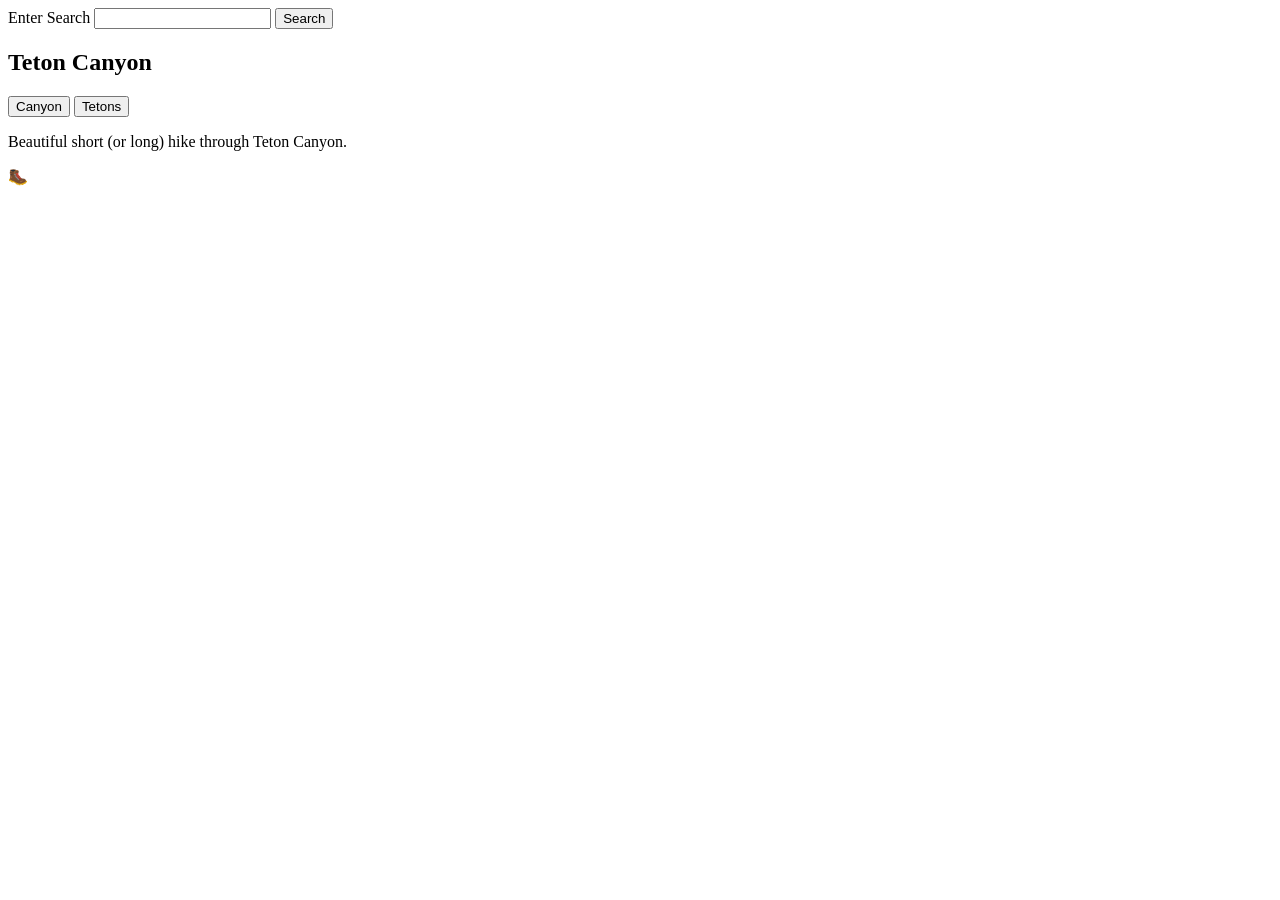
<file: week10/ponder/index.html>
<!DOCTYPE html>
<html>
  <head>
    <title>Sorting Activities</title>
    <script defer src="script.js"></script>
  </head>
  <body>
    <label for="search">Enter Search</label>
    <input id="search" type="text">
    <button id="searchButton">Search</button>
    <div id="hike-container">
      <div class="hike-card">
        <div class="hike-content">
          <h2>Teton Canyon</h2>
          <div class="hike-tags">
            <button>Canyon</button>
            <button>Tetons</button>
          </div>
          <p>Beautiful short (or long) hike through Teton Canyon.</p>
          <p><span class="rating" role="img" aria-label="1 out of 5">🥾</span></p>
        </div>
      </div>
    </div>
  </body>
</html>
</file>
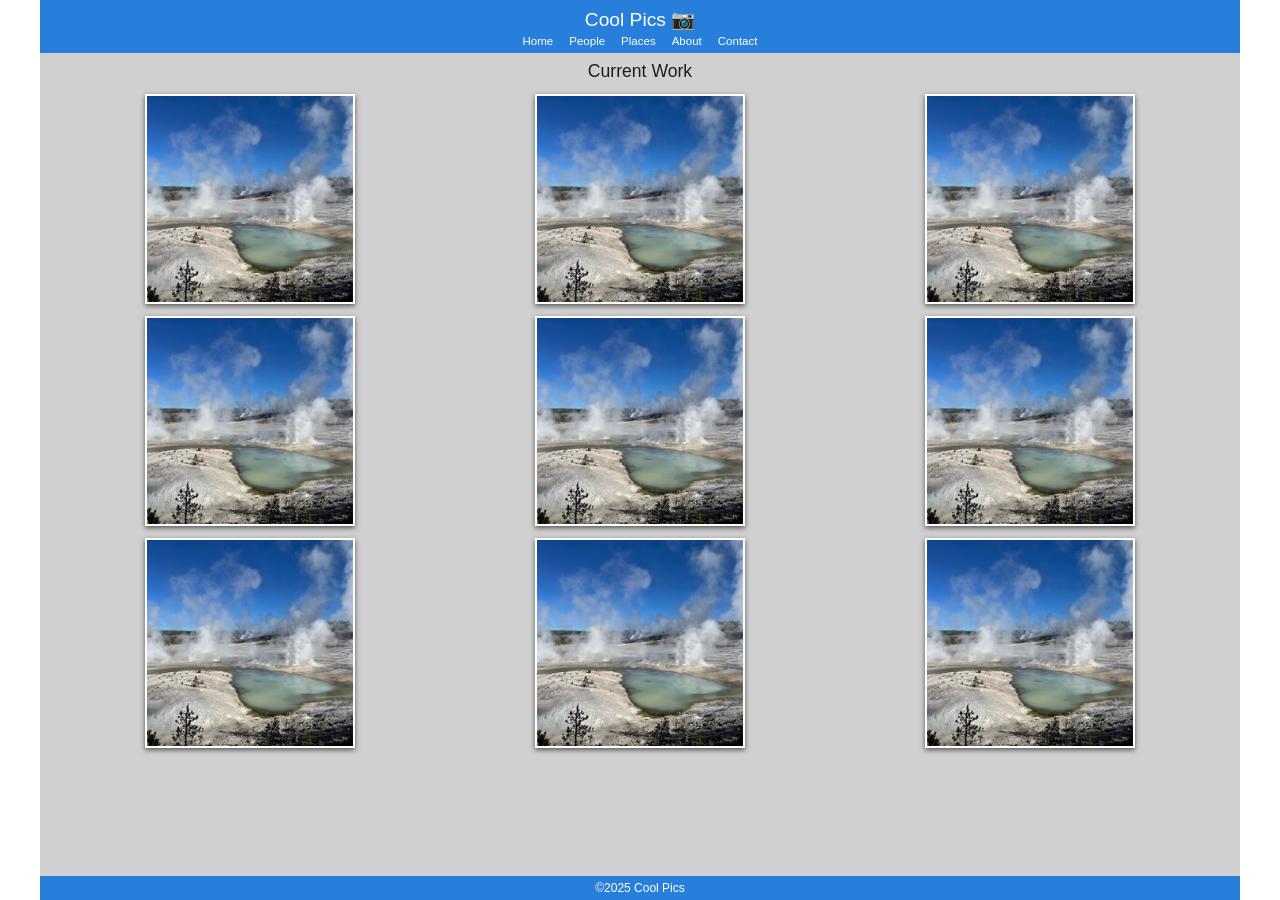
<file: week3/coolpics/index.html>
<!DOCTYPE html>
<html lang="en">
  <head>
    <meta charset="UTF-8" />
    <meta name="viewport" content="width=device-width, initial-scale=1.0" />
    <title>Cool Pics</title>
    <link rel="stylesheet" href="style.css" />
    <script src="script.js" defer></script>
  </head>
  <body>
    <header class="site-header">
      <h1>Cool Pics 📷</h1>
      <nav aria-label="Main navigation">
        <button class="menu-link" type="button" aria-expanded="false" aria-controls="site-links">
          Menu
        </button>
        <div class="desktop-links" id="site-links">
          <a href="#">Home</a>
          <a href="#">People</a>
          <a href="#">Places</a>
          <a href="#">About</a>
          <a href="#">Contact</a>
        </div>
      </nav>
    </header>

    <main>
      <h2>Current Work</h2>
      <section class="gallery" id="gallery" aria-label="Photo gallery">
        <img src="images/norris-sm.jpg" alt="A steaming geothermal pool beneath a blue sky" />
        <img src="images/norris-sm.jpg" alt="A steaming geothermal pool beneath a blue sky" />
        <img src="images/norris-sm.jpg" alt="A steaming geothermal pool beneath a blue sky" />
        <img src="images/norris-sm.jpg" alt="A steaming geothermal pool beneath a blue sky" />
        <img src="images/norris-sm.jpg" alt="A steaming geothermal pool beneath a blue sky" />
        <img src="images/norris-sm.jpg" alt="A steaming geothermal pool beneath a blue sky" />
        <img src="images/norris-sm.jpg" alt="A steaming geothermal pool beneath a blue sky" />
        <img src="images/norris-sm.jpg" alt="A steaming geothermal pool beneath a blue sky" />
        <img src="images/norris-sm.jpg" alt="A steaming geothermal pool beneath a blue sky" />
      </section>
      <dialog class="viewer" aria-label="Enlarged photo">
        <button class="close-viewer" type="button" aria-label="Close enlarged photo">×</button>
        <img class="viewer-image" alt="" />
      </dialog>
    </main>

    <footer>©2025 Cool Pics</footer>
  </body>
</html>
</file>
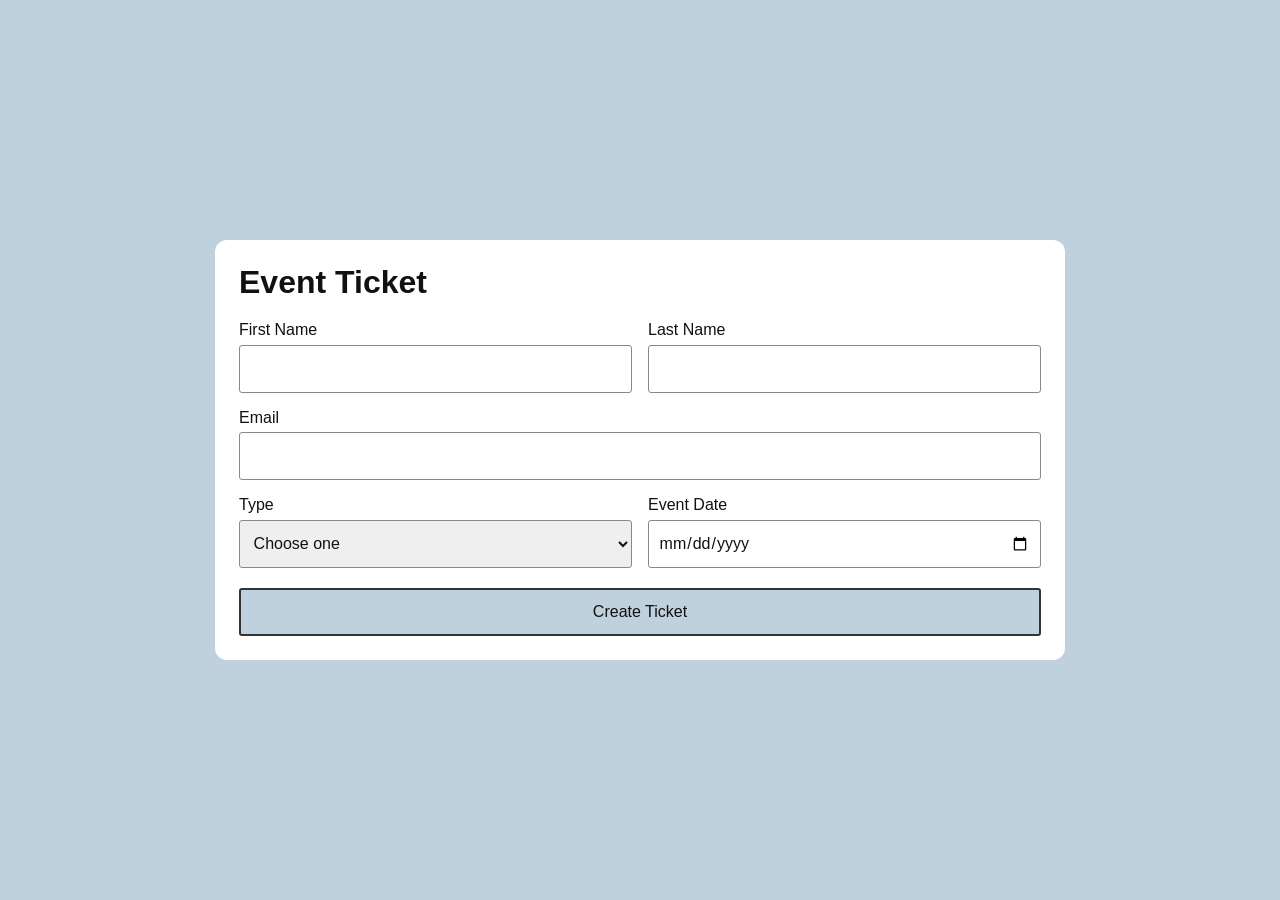
<file: week7/eventform/index.html>
<!DOCTYPE html>
<html lang="en">
<head>
  <meta charset="UTF-8" />
  <meta name="viewport" content="width=device-width, initial-scale=1.0" />
  <title>Event Ticket</title>
  <link rel="stylesheet" href="event.css" />
  <script src="event.js" defer></script>
</head>
<body>
  <main class="wrapper">
    <h1>Event Ticket</h1>

    <form id="eventForm" novalidate>
      <div class="field">
        <label for="firstName">First Name</label>
        <input id="firstName" name="firstName" type="text" autocomplete="given-name" required />
      </div>

      <div class="field">
        <label for="lastName">Last Name</label>
        <input id="lastName" name="lastName" type="text" autocomplete="family-name" required />
      </div>

      <div class="field full">
        <label for="email">Email</label>
        <input id="email" name="email" type="email" autocomplete="email" required />
      </div>

      <div class="field">
        <label for="type">Type</label>
        <select id="type" name="type" required>
          <option value="">Choose one</option>
          <option value="student">Student</option>
          <option value="guest">Guest</option>
        </select>
      </div>

      <div class="field">
        <label for="eventDate">Event Date</label>
        <input id="eventDate" name="eventDate" type="date" required />
      </div>

      <div id="studentField" class="field full" hidden>
        <label for="studentId">Student #</label>
        <input id="studentId" name="studentId" type="text" inputmode="numeric" autocomplete="off" />
      </div>

      <div id="guestField" class="field full" hidden>
        <label for="accessCode">Access Code</label>
        <input id="accessCode" name="accessCode" type="text" autocomplete="off" />
      </div>

      <button class="full" type="submit">Create Ticket</button>
    </form>

    <p id="message" class="message" role="alert" hidden></p>
    <section id="ticket" class="ticket" aria-live="polite" hidden>
      <h2>Ticket Created</h2>
      <p class="ticket-name"></p>
      <p class="ticket-type"></p>
      <p class="ticket-date"></p>
    </section>
  </main>
</body>
</html>
</file>
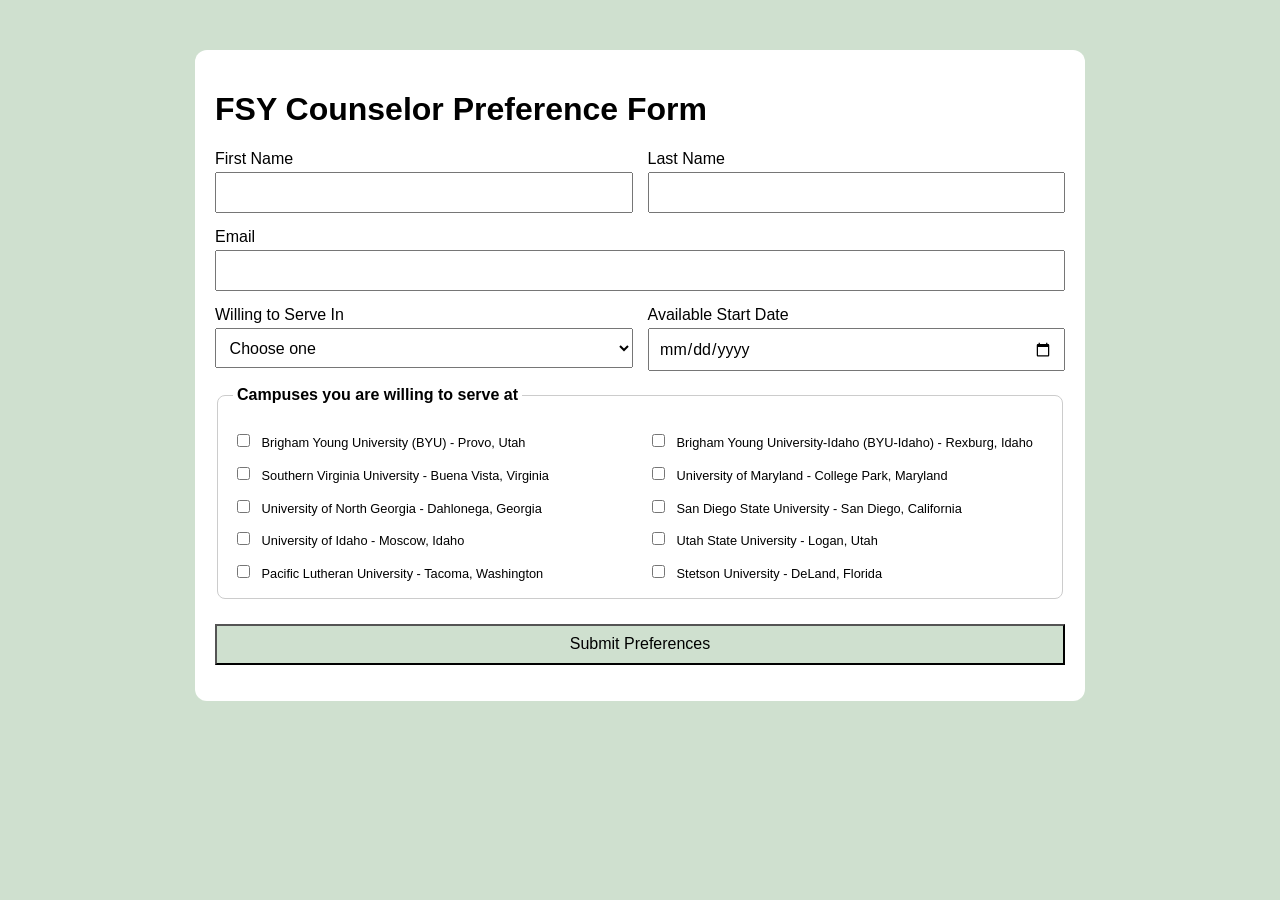
<file: week7/ponder/index.html>
<!DOCTYPE html>
<html lang="en">
<head>
  <meta charset="UTF-8" />
  <meta name="viewport" content="width=device-width, initial-scale=1.0" />
  <title>FSY Counselor Preference Form</title>
  <link rel="icon" href="favicon.ico">
  <link rel="stylesheet" href="form.css" />
  <script src="form.js" defer></script>
</head>
<body>
  <main class="wrapper">
    <h1>FSY Counselor Preference Form</h1>

    <form id="fsyForm">
      <div class="field">
        <label for="firstName">First Name</label>
        <input id="firstName" name="firstName" type="text" required />
      </div>

      <div class="field">
        <label for="lastName">Last Name</label>
        <input id="lastName" name="lastName" type="text" required />
      </div>

      <div class="field full">
        <label for="email">Email</label>
        <input id="email" name="email" type="email" required />
      </div>

      <div class="field">
        <label for="travelRange">Willing to Serve In</label>
        <select
          id="travelRange"
          name="travelRange"
          aria-controls="notesContainer"
          required
        >
          <option value="">Choose one</option>
          <option value="one">One campus</option>
          <option value="many">Two or more campuses</option>
        </select>
      </div>

      <div class="field">
        <label for="availableDate">Available Start Date</label>
        <input id="availableDate" name="availableDate" type="date" required />
      </div>

      <fieldset class="full campus-group">
        <legend>Campuses you are willing to serve at</legend>

        <div class="campus-grid">
          <label><input type="checkbox" name="campus" value="BYU - Provo, Utah" /> Brigham Young University (BYU) - Provo, Utah</label>
          <label><input type="checkbox" name="campus" value="BYU-Idaho - Rexburg, Idaho" /> Brigham Young University-Idaho (BYU-Idaho) - Rexburg, Idaho</label>
          <label><input type="checkbox" name="campus" value="Southern Virginia University - Buena Vista, Virginia" /> Southern Virginia University - Buena Vista, Virginia</label>
          <label><input type="checkbox" name="campus" value="University of Maryland - College Park, Maryland" /> University of Maryland - College Park, Maryland</label>
          <label><input type="checkbox" name="campus" value="University of North Georgia - Dahlonega, Georgia" /> University of North Georgia - Dahlonega, Georgia</label>
          <label><input type="checkbox" name="campus" value="San Diego State University - San Diego, California" /> San Diego State University - San Diego, California</label>
          <label><input type="checkbox" name="campus" value="University of Idaho - Moscow, Idaho" /> University of Idaho - Moscow, Idaho</label>
          <label><input type="checkbox" name="campus" value="Utah State University - Logan, Utah" /> Utah State University - Logan, Utah</label>
          <label><input type="checkbox" name="campus" value="Pacific Lutheran University - Tacoma, Washington" /> Pacific Lutheran University - Tacoma, Washington</label>
          <label><input type="checkbox" name="campus" value="Stetson University - DeLand, Florida" /> Stetson University - DeLand, Florida</label>
        </div>
      </fieldset>

      <div id="notesContainer" class="field full" hidden>
        <label for="notes">Travel Notes</label>
        <input id="notes" name="notes" type="text" />
      </div>

      <button class="full" type="submit">Submit Preferences</button>
    </form>

    <section id="output" aria-live="polite"></section>
  </main>
</body>
</html>
</file>
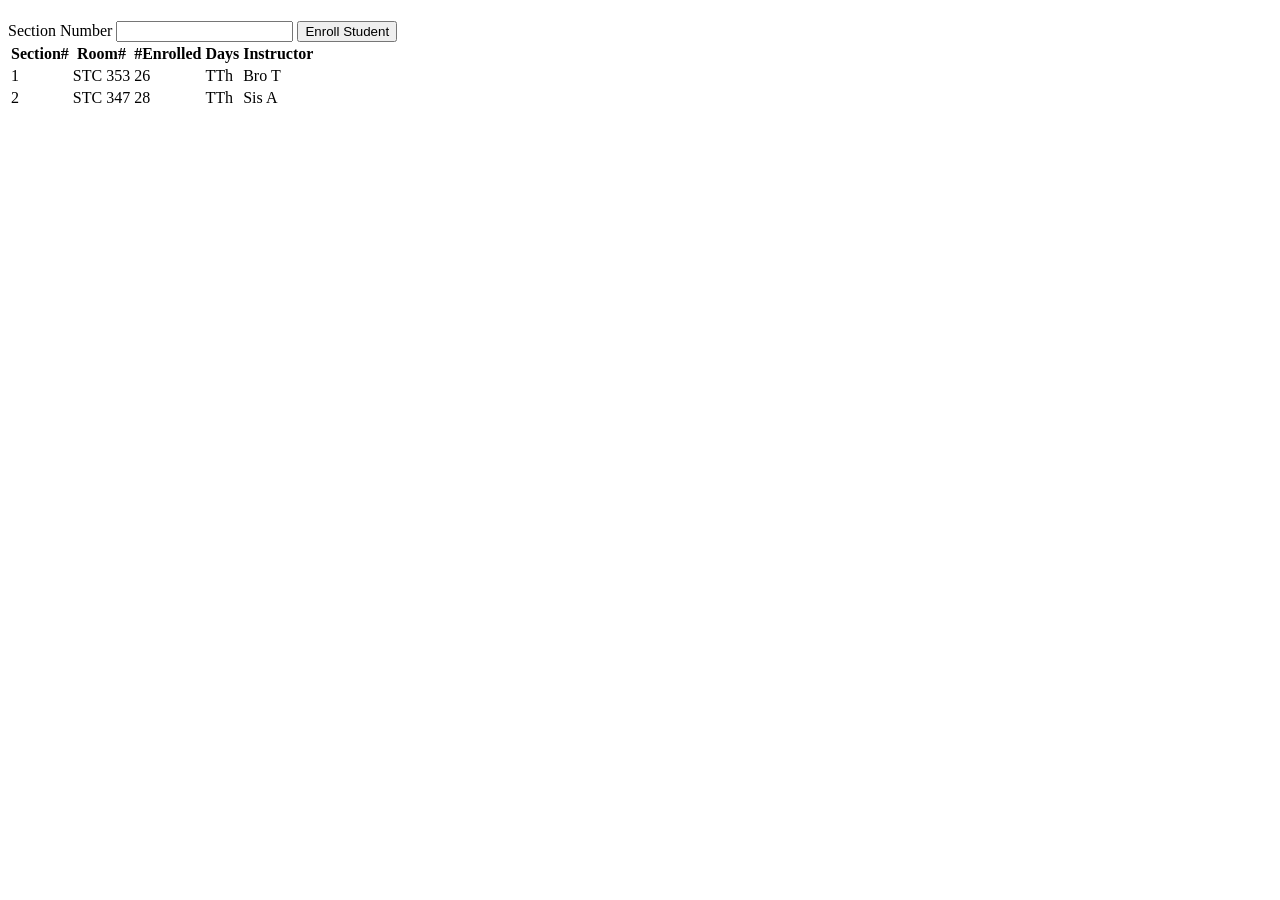
<file: week8/ponder/index.html>
<!DOCTYPE html>
<html lang="en">
<head>
    <meta charset="UTF-8">
    <meta name="viewport" content="width=device-width, initial-scale=1.0">
    <title>Document</title>
    <script src="script.js" defer></script>
</head>
<body>
    
<h1 id="courseName"></h1>
<h2 id="courseCode"></h2>
<label for="sectionNumber">Section Number</label>
<input id="sectionNumber" />
<button id="enrollStudent">Enroll Student</button>
<table>
  <thead>
    <tr>
      <th>Section#</th>
      <th>Room#</th>
      <th>#Enrolled</th>
      <th>Days</th>
      <th>Instructor</th>
    </tr>
  </thead>
  <tbody id="sections"></tbody>
</table>
          
</body>
</html>
</file>
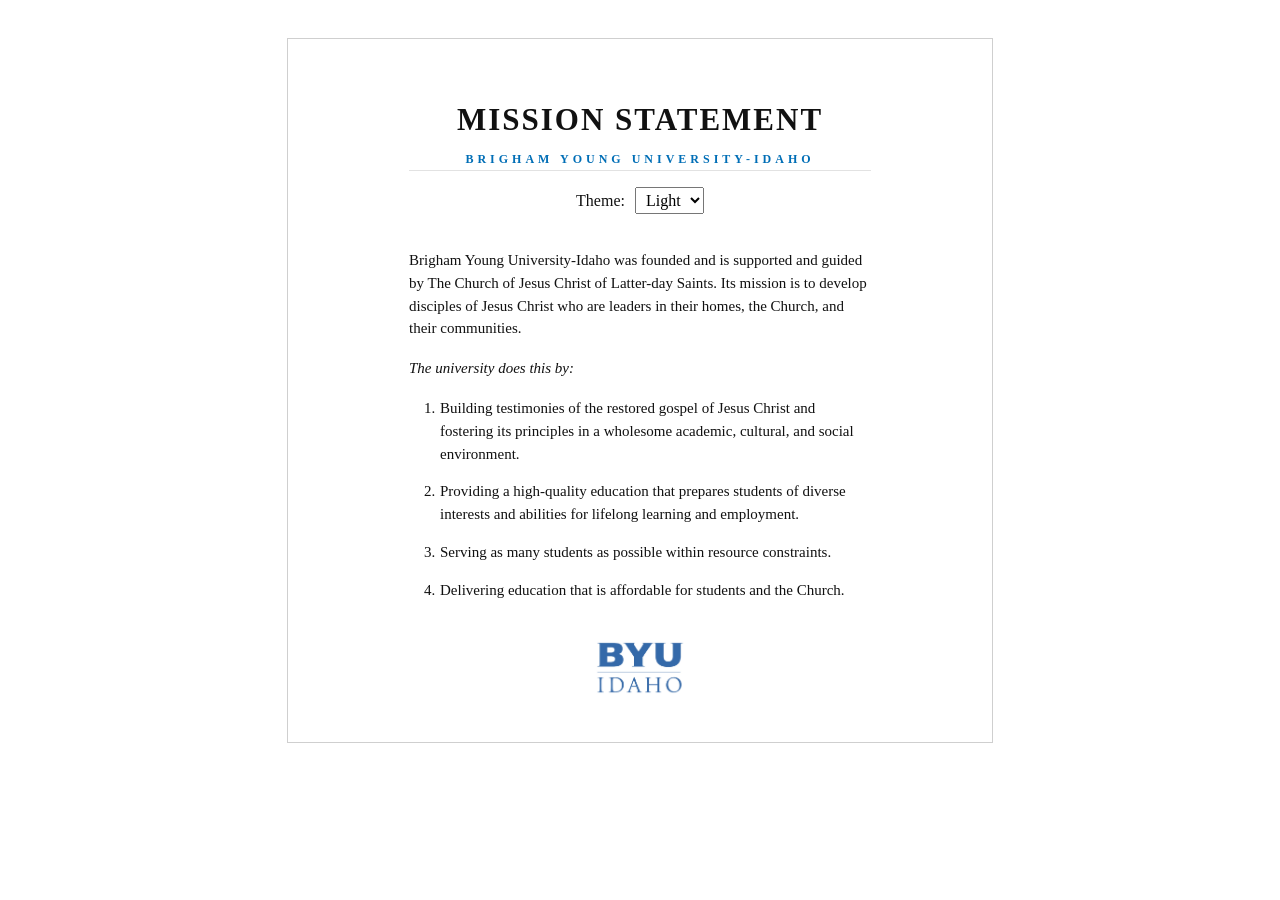
<file: week1/prove/mission/index.html>
<!DOCTYPE html>
<html lang="en">
<head>
    <meta charset="UTF-8">
    <meta name="viewport" content="width=device-width, initial-scale=1.0">
    <title>Mission Statement | Brigham Young University-Idaho</title>
    <link rel="stylesheet" href="style.css">
    <script src="script.js" defer></script>
</head>
<body>
    <main class="mission-card">
        <header class="mission-header">
            <h1>Mission Statement</h1>
            <p class="institution">Brigham Young University-Idaho</p>
            <div class="theme-picker">
                <label for="theme-select">Theme:</label>
                <select id="theme-select">
                    <option value="light">Light</option>
                    <option value="dark">Dark</option>
                </select>
            </div>
        </header>

        <section class="mission-content" aria-labelledby="mission-heading">
            <h2 id="mission-heading" class="visually-hidden">Brigham Young University-Idaho mission</h2>
            <p>
                Brigham Young University-Idaho was founded and is supported and guided by
                The Church of Jesus Christ of Latter-day Saints. Its mission is to develop
                disciples of Jesus Christ who are leaders in their homes, the Church, and
                their communities.
            </p>

            <p class="intro"><em>The university does this by:</em></p>

            <ol>
                <li>Building testimonies of the restored gospel of Jesus Christ and fostering its principles in a wholesome academic, cultural, and social environment.</li>
                <li>Providing a high-quality education that prepares students of diverse interests and abilities for lifelong learning and employment.</li>
                <li>Serving as many students as possible within resource constraints.</li>
                <li>Delivering education that is affordable for students and the Church.</li>
            </ol>
        </section>

        <footer class="mission-footer">
            <img id="byui-logo" src="byui-logo-blue.webp" alt="Brigham Young University-Idaho logo">
        </footer>
    </main>
</body>
</html>
</file>
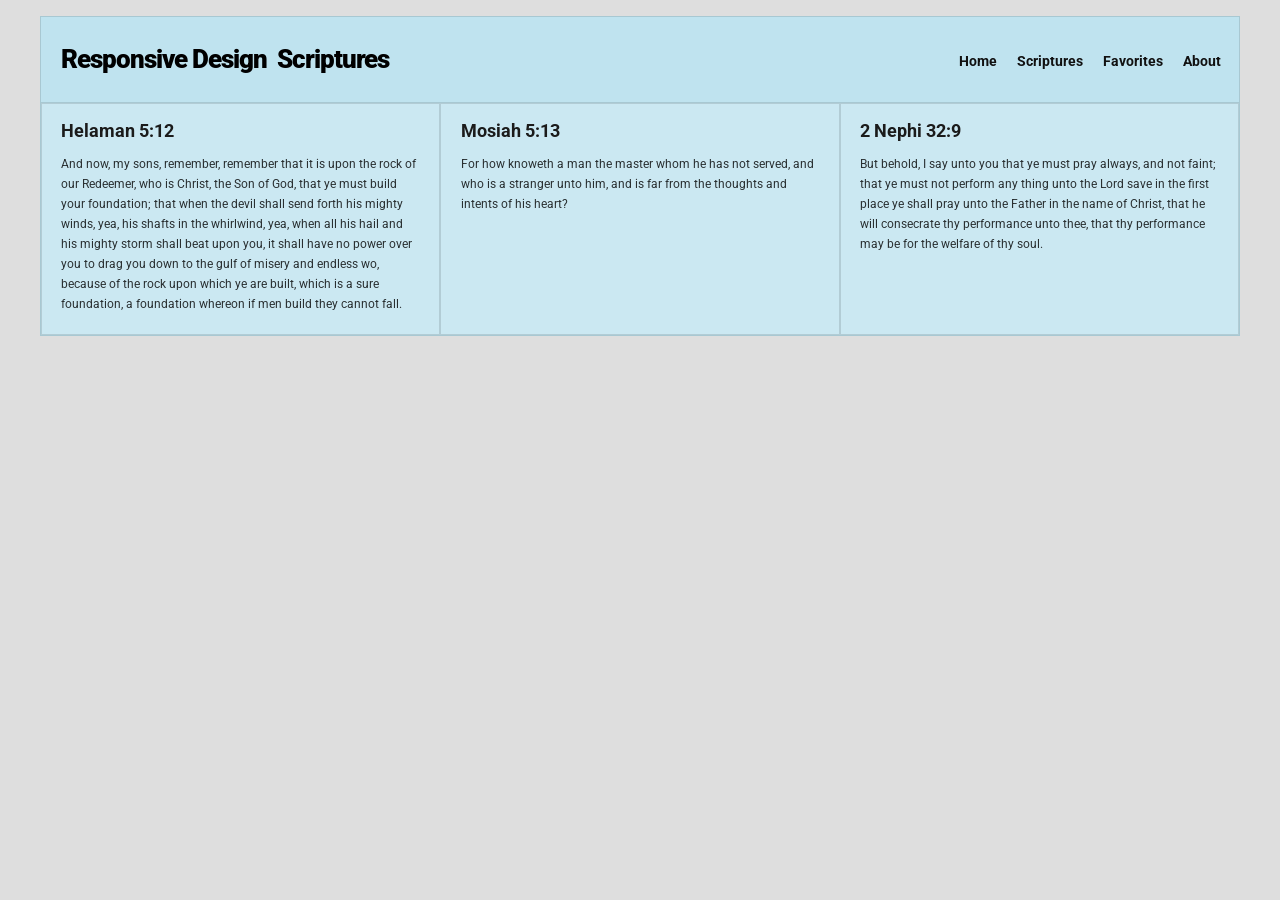
<file: week3/ponders/ponder/index.html>
<!DOCTYPE html>
<html lang="en">
<head>
    <meta charset="UTF-8">
    <meta name="viewport" content="width=device-width, initial-scale=1.0">
    <script src="script.js" defer></script>
    <link rel="stylesheet" href="style.css">
    <title>Document</title>
</head>
<body>
<header class="site-header">
  <button class="menu-btn" aria-label="Toggle navigation" aria-controls="main-nav" aria-expanded="false">
    <span class="bar1"></span>
    <span class="bar2"></span>
    <span class="bar3"></span>
  </button>
  <h1>Responsive Design <span>Scriptures</span></h1>
  <nav class="main-nav" id="main-nav" aria-label="Main navigation">
    <a href="#">Home</a>
    <a href="#">Scriptures</a>
    <a href="#">Favorites</a>
    <a href="#">About</a>
  </nav>
</header>
<main class="scripture-grid">
  <section class="scripture-card">
    <h2>Helaman 5:12</h2>
    <p>
      And now, my sons, remember, remember that it is upon the rock of our
      Redeemer, who is Christ, the Son of God, that ye must build your
      foundation; that when the devil shall send forth his mighty winds,
      yea, his shafts in the whirlwind, yea, when all his hail and his
      mighty storm shall beat upon you, it shall have no power over you to
      drag you down to the gulf of misery and endless wo, because of the
      rock upon which ye are built, which is a sure foundation, a foundation
      whereon if men build they cannot fall.
    </p>
  </section>
  <section class="scripture-card">
    <h2>Mosiah 5:13</h2>
    <p>
      For how knoweth a man the master whom he has not served, and who is a
      stranger unto him, and is far from the thoughts and intents of his
      heart?
    </p>
  </section>
  <section class="scripture-card">
    <h2>2 Nephi 32:9</h2>
    <p>
      But behold, I say unto you that ye must pray always, and not faint;
      that ye must not perform any thing unto the Lord save in the first
      place ye shall pray unto the Father in the name of Christ, that he
      will consecrate thy performance unto thee, that thy performance may be
      for the welfare of thy soul.
    </p>
  </section>
</main>

</body>
</html>
</file>
<file: week3/coolpics/style.css>
:root {
  font-family: Arial, Helvetica, sans-serif;
  color: #1d1d1d;
  background: #fff;
}

* {
  box-sizing: border-box;
}

body {
  margin: 0 auto;
  min-height: 100vh;
  max-width: 1200px;
  display: flex;
  flex-direction: column;
}

.site-header {
  padding: 10px 16px;
  background: #287fdb;
  color: #fff;
  text-align: center;
}

.site-header h1 {
  margin: 0 0 6px;
  font-size: 1.4rem;
  font-weight: 500;
}

.site-header nav {
  font-size: 0.9rem;
}

.site-header a {
  color: inherit;
  text-decoration: none;
}

.menu-link {
  display: inline-block;
  border: 0;
  padding: 4px 8px;
  background: transparent;
  color: inherit;
  font: inherit;
  cursor: pointer;
}

.desktop-links {
  display: none;
}

.desktop-links.open {
  display: flex;
  flex-direction: column;
  gap: 8px;
  padding-top: 8px;
}

main {
  flex: 1;
  padding: 8px 16px 14px;
  background: #d0d0d0;
}

main h2 {
  margin: 0 0 12px;
  text-align: center;
  font-size: 1.1rem;
  font-weight: 500;
}

.gallery {
  display: grid;
  grid-template-columns: 1fr;
  justify-items: center;
  gap: 12px;
}

.gallery img {
  display: block;
  width: min(220px, calc(100vw - 32px));
  height: min(220px, calc(100vw - 32px));
  object-fit: cover;
  border: 2px solid #fff;
  box-shadow: 0 2px 5px #555;
  cursor: pointer;
}

.viewer {
  position: fixed;
  inset: 0;
  width: 100%;
  height: 100%;
  max-width: none;
  max-height: none;
  margin: 0;
  padding: 56px 16px 24px;
  border: 0;
  background: rgb(0 0 0 / 90%);
  color: #fff;
}

.viewer[open] {
  display: flex;
  align-items: center;
  justify-content: center;
}

.viewer-image {
  display: block;
  max-width: min(100%, 1000px);
  max-height: 100%;
  object-fit: contain;
}

.close-viewer {
  position: absolute;
  top: 12px;
  right: 16px;
  border: 0;
  background: transparent;
  color: inherit;
  font-size: 2rem;
  line-height: 1;
  cursor: pointer;
}

footer {
  padding: 5px 12px;
  background: #287fdb;
  color: #fff;
  text-align: center;
  font-size: 0.75rem;
}

@media (min-width: 600px) {
  .site-header {
    padding: 12px 20px;
    background: #477dd0;
  }

  .site-header h1 {
    font-size: 1.6rem;
  }

  main {
    padding: 10px 24px 16px;
  }

  .gallery {
    grid-template-columns: repeat(2, minmax(0, 1fr));
    gap: 16px;
  }

  .gallery img {
    width: min(250px, calc(100vw - 48px));
    height: min(250px, calc(100vw - 48px));
  }
}

@media (min-width: 900px) {
  .site-header {
    padding: 8px 20px 6px;
    background: #287fdb;
  }

  .site-header h1 {
    margin-bottom: 4px;
    font-size: 1.2rem;
  }

  .menu-link {
    display: none;
  }

  .desktop-links {
    display: flex;
    justify-content: center;
    gap: 16px;
    font-size: 0.72rem;
  }

  .desktop-links.open {
    flex-direction: row;
    padding-top: 0;
  }

  main {
    padding: 8px 24px 12px;
  }

  .gallery {
    grid-template-columns: repeat(3, minmax(0, 1fr));
    gap: 12px 18px;
  }

  .gallery img {
    width: 210px;
    height: 210px;
  }
}
</file>
<file: week7/eventform/event.css>
* {
  box-sizing: border-box;
}

body {
  min-height: 100vh;
  margin: 0;
  padding: 1.5rem;
  display: grid;
  place-items: center;
  background: #bfd1dc;
  color: #111;
  font-family: Arial, sans-serif;
}

.wrapper {
  width: min(100%, 850px);
  padding: 1.5rem;
  background: #fff;
  border-radius: 12px;
}

h1 {
  margin: 0 0 1.25rem;
  font-size: 2rem;
}

form {
  display: grid;
  grid-template-columns: repeat(2, minmax(0, 1fr));
  gap: 1rem;
}

.field {
  display: flex;
  min-width: 0;
  flex-direction: column;
  gap: 0.35rem;
}

.full {
  grid-column: 1 / -1;
}

label {
  font-size: 1rem;
}

input,
select,
button {
  width: 100%;
  min-height: 3rem;
  padding: 0.6rem;
  border: 1px solid #888;
  border-radius: 3px;
  color: inherit;
  font: inherit;
}

input:focus,
select:focus {
  outline: 2px solid #1769aa;
  outline-offset: 1px;
}

button {
  margin-top: 0.25rem;
  border: 2px solid #333;
  background: #bfd1dc;
  cursor: pointer;
}

button:hover {
  background: #d3e0e7;
}

.message {
  margin: 1rem 0 0;
}

.ticket {
  margin-top: 1.25rem;
}

.ticket h2 {
  margin: 0 0 0.75rem;
  font-size: 1.5rem;
}

.ticket p {
  margin: 0.75rem 0;
}

[hidden] {
  display: none !important;
}

@media (max-width: 560px) {
  body {
    padding: 1rem;
  }

  .wrapper {
    padding: 1.25rem;
  }

  form {
    grid-template-columns: 1fr;
  }

  .full {
    grid-column: 1;
  }
}
</file>
<file: week7/ponder/form.css>
body {
  font-family: Arial, sans-serif;
  background:  #cfe0cf;
  margin: 0;
}

.wrapper {
  max-width: 850px;
  margin: 50px auto;
  padding: 20px;
  background: white;
  border-radius: 12px;
}

form {
  display: grid;
  grid-template-columns: 1fr 1fr;
  gap: 15px;
}

.field {
  display: flex;
  flex-direction: column;
  gap: 0.25rem;
}

.full {
  grid-column: 1 / 3;
}

input,
select,
button {
  padding: 0.6rem;
  font: inherit;
}

button {
  background: #cfe0cf;
  transition: background 0.5s ease;
  margin-top: 10px;
}

button:hover {
  background: #dcead9;
}

.campus-group {
  border: 1px solid #ccc;
  border-radius: 8px;
  padding: 15px;
}

.campus-group legend {
  font-weight: bold;
  padding: 0 0.25rem;
}

.campus-grid {
  display: grid;
  grid-template-columns: 1fr 1fr;
  gap: 0.75rem 1rem;
  margin-top: 0.75rem;
}

.campus-grid label {
  display: block;
  line-height: 1.3;
  font-size: .8em;
}

.campus-grid input {
  margin-right: 0.5rem;
}
#notesContainer[hidden] {
  display: none;
}

#output {
  margin-top: 1rem;
  font-weight: bold;
}
</file>
<file: week1/prove/mission/style.css>
* {
    box-sizing: border-box;
}

body {
    background-color: #fff;
    color: #111;
    font-family: Georgia, "Times New Roman", serif;
    margin: 0;
    min-height: 100vh;
    padding: 38px 24px;
    transition: background-color 0.2s, color 0.2s;
}

body.dark-theme {
    background-color: #171717;
    color: #f5f5f5;
}

.mission-card {
    background-color: #fff;
    border: 1px solid #cfcfcf;
    margin: 0 auto;
    max-width: 706px;
    min-height: 676px;
    padding: 63px 121px 42px;
    transition: background-color 0.2s, border-color 0.2s;
}

.dark-theme .mission-card {
    background-color: #242424;
    border-color: #555;
}

.mission-header {
    text-align: center;
}

h1 {
    font-size: 31px;
    letter-spacing: 2px;
    margin: 0 0 14px;
    text-transform: uppercase;
}

.institution {
    border-bottom: 1px solid #e2e2e2;
    color: #006eb6;
    font-family: "Times New Roman", serif;
    font-size: 12px;
    font-weight: bold;
    letter-spacing: 4px;
    margin: 0;
    padding-bottom: 3px;
    text-transform: uppercase;
}

.dark-theme .institution {
    border-color: #555;
    color: #75c8ff;
}

.theme-picker {
    margin-top: 16px;
}

.theme-picker label {
    margin-right: 6px;
}

.theme-picker select {
    font: inherit;
    padding: 3px 6px;
}

.mission-content {
    font-size: 15px;
    line-height: 1.52;
    margin-top: 35px;
}

.mission-content p {
    margin: 0;
}

.mission-content .intro {
    margin-top: 17px;
}

ol {
    margin: 17px 0 0;
    padding-left: 30px;
}

li {
    padding-left: 1px;
}

li + li {
    margin-top: 15px;
}

.mission-footer {
    margin-top: 38px;
    text-align: center;
}

.mission-footer img {
    display: inline-block;
    height: auto;
    max-width: 100%;
    width: 100px;
}

.visually-hidden {
    clip: rect(0 0 0 0);
    clip-path: inset(50%);
    height: 1px;
    overflow: hidden;
    position: absolute;
    white-space: nowrap;
    width: 1px;
}

@media (max-width: 620px) {
    body {
        padding: 20px 12px;
    }

    .mission-card {
        min-height: 0;
        padding: 42px 28px 36px;
    }

    h1 {
        font-size: 26px;
        letter-spacing: 1px;
    }

    .institution {
        font-size: 10px;
        letter-spacing: 2px;
    }
}
</file>
<file: week3/ponders/ponder/style.css>
@import url("https://fonts.googleapis.com/css2?family=Roboto:ital,wght@0,100..900;1,100..900&display=swap");

:root {
  --sky: #bfe3ef;
  --navy: #2d2d2d;
  --panel: #eef0f1;
  --card: rgba(255, 255, 255, 0.6);
  --border: rgba(0, 0, 0, 0.12);
  --text: #1b1b1b;
}

* {
  box-sizing: border-box;
}

body {
  margin: 0;
  background: #dedede;
  color: var(--text);
  font-family: Roboto, sans-serif;
}

.site-header,
.scripture-grid {
  max-width: 1200px;
  margin: 0 auto;
}

.site-header {
  display: grid;
  grid-template-columns: auto 1fr;
  align-items: center;
  gap: 1rem;
  padding: 0.9rem 1rem;
  background: var(--sky);
  border: 1px solid var(--border);
  border-bottom: none;
  min-height: 72px;
}

h1 {
  margin: 0;
  font-size: clamp(1.4rem, 2vw, 2.6rem);
  line-height: 1.2;
  font-weight: 900;
  letter-spacing: -0.04em;
  color: #000;
  text-align: center;
}

h1 span {
  display: inline-block;
  margin-left: 0.2em;
}

.main-nav {
  display: none;
}

.main-nav.open {
  display: flex;
  grid-column: 1 / -1;
  flex-direction: column;
  align-items: center;
  gap: 0.75rem;
  padding: 0.5rem 0;
}

.main-nav.open a {
  color: #111;
  text-decoration: none;
  font-weight: 700;
  font-size: 0.9rem;
}

.menu-btn {
  width: 42px;
  height: 42px;
  padding: 0.2rem 0.3rem;
  border: none;
  background: transparent;
  cursor: pointer;
  display: flex;
  flex-direction: column;
  justify-content: center;
  gap: 5px;
}

.bar1,
.bar2,
.bar3 {
  display: block;
  width: 100%;
  height: 4px;
  background: #111;
  border-radius: 2px;
  transition: transform 0.3s ease, opacity 0.3s ease;
}

.scripture-grid {
  display: grid;
  grid-template-columns: 1fr;
  gap: 0;
  border: 1px solid var(--border);
  background: var(--sky);
}

.scripture-card {
  background: rgba(255, 255, 255, 0.18);
  border: 1px solid rgba(0, 0, 0, 0.12);
  min-height: 220px;
  padding: 1rem 1.2rem 1.3rem;
}

.scripture-card h2 {
  margin: 0 0 0.8rem;
  font-size: 1.15rem;
  font-weight: 700;
  color: #1b1b1b;
}

.scripture-card p {
  margin: 0;
  font-size: 0.78rem;
  line-height: 1.6;
  color: rgba(0, 0, 0, 0.8);
}

.page-label {
  display: block;
  max-width: 1200px;
  margin: 0 auto;
  padding: 1.1rem 0 0;
  font-size: clamp(2.2rem, 4vw, 4rem);
  font-weight: 900;
  line-height: 1;
  letter-spacing: -0.06em;
  color: #111;
}

@media screen and (min-width: 700px) {
  body {
    padding: 1rem 0 2rem;
  }

  .site-header {
    grid-template-columns: 1fr;
    justify-items: center;
    min-height: 86px;
    padding: 0.8rem 1rem 0.4rem;
  }

  .menu-btn {
    display: none;
  }

  .main-nav {
    display: flex;
    justify-content: center;
    align-items: center;
    gap: 1.25rem;
    width: 100%;
    padding: 0.25rem 0 0;
  }

  .main-nav.open {
    grid-column: auto;
    flex-direction: row;
  }

  .main-nav a {
    color: #111;
    text-decoration: none;
    font-weight: 700;
    font-size: 0.9rem;
  }

  .scripture-grid {
    grid-template-columns: repeat(2, minmax(240px, 1fr));
  }

  .scripture-card:last-child {
    grid-column: 1 / -1;
    width: 50%;
    justify-self: center;
  }
}

@media screen and (min-width: 1000px) {
  .site-header {
    display: flex;
    align-items: center;
    justify-content: space-between;
    gap: 0.5rem;
    padding: 0.8rem 1.1rem;
  }

  .site-header h1 {
    order: 1;
    flex: 1;
    text-align: left;
    margin-left: 0.15rem;
  }

  .main-nav {
    order: 2;
    display: flex;
    justify-content: flex-end;
    width: auto;
    margin-left: auto;
  }

  .scripture-grid {
    grid-template-columns: repeat(3, minmax(240px, 1fr));
    border-top: 1px solid var(--border);
  }

  .scripture-card:last-child {
    width: auto;
    grid-column: auto;
    justify-self: stretch;
  }

  .page-label {
    text-align: left;
  }
}


.change .bar1 {
  transform: translate(0, 11px) rotate(-45deg);
}
.change .bar2 {opacity: 0;}

.change .bar3 {
  transform: translate(0, -11px) rotate(45deg);
}
</file>
